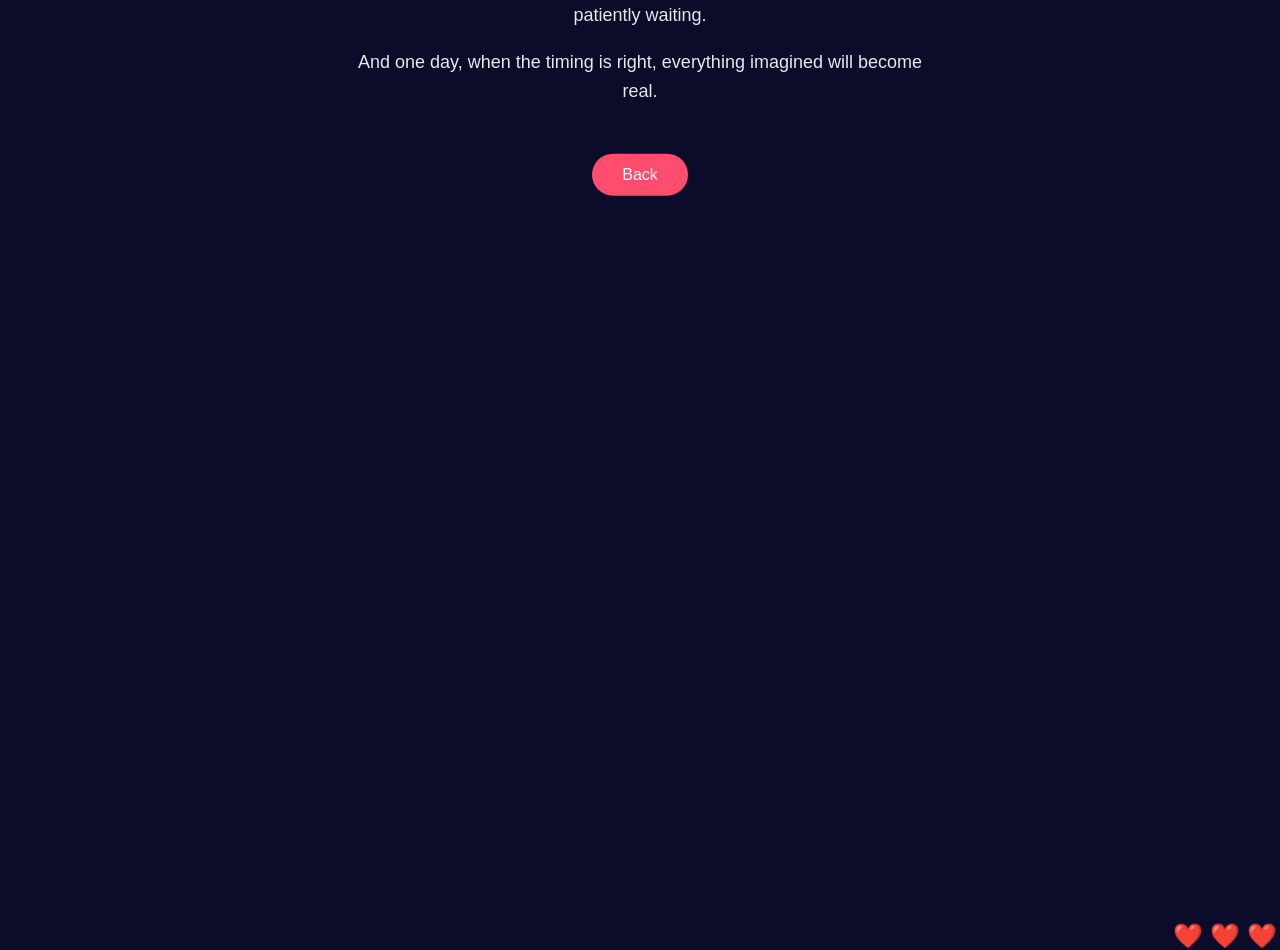
<file: letter.html>
<!DOCTYPE html>
<html lang="en">
<head>
<meta charset="UTF-8">
<title>A Letter</title>
<link rel="stylesheet" href="style.css">
</head>

<body>

<div class="stars"></div>

<div class="container">

<h1>A Quiet Thought</h1>

<p>
Not every connection begins with a meeting.
Sometimes it begins with a feeling
that quietly grows stronger with time.
</p>

<p>
There are places yet to be walked,
stories yet to be written,
and moments patiently waiting.
</p>

<p>
And one day,
when the timing is right,
everything imagined will become real.
</p>

<a class="btn" href="index.html">Back</a>

</div>

<div class="hearts"></div>

</body>
</html>
</file>
<file: style.css>
body{
margin:0;
font-family:Segoe UI, sans-serif;
background:#0b0c2a;
color:white;
text-align:center;
overflow:hidden;
}

.container{
position:relative;
top:50%;
transform:translateY(-50%);
max-width:600px;
margin:auto;
padding:20px;
z-index:2;
}

h1{
font-size:40px;
margin-bottom:20px;
}

p{
font-size:18px;
line-height:1.6;
opacity:0.9;
}

.btn{
display:inline-block;
margin-top:30px;
padding:12px 30px;
background:#ff4d6d;
border-radius:30px;
text-decoration:none;
color:white;
transition:0.3s;
}

.btn:hover{
background:#ff1e4d;
transform:scale(1.05);
}

.stars{
position:fixed;
width:100%;
height:100%;
background:url("https://www.transparenttextures.com/patterns/stardust.png");
animation:moveStars 50s linear infinite;
}

@keyframes moveStars{
from{background-position:0 0;}
to{background-position:10000px 5000px;}
}

.hearts::before{
content:"❤️ ❤️ ❤️ ❤️ ❤️ ❤️";
position:absolute;
width:100%;
bottom:-50px;
font-size:24px;
animation:float 10s linear infinite;
}

@keyframes float{
0%{transform:translateY(0);}
100%{transform:translateY(-100vh);}
}

.secret{
margin-top:40px;
cursor:pointer;
font-size:20px;
opacity:0.6;
}
</file>
